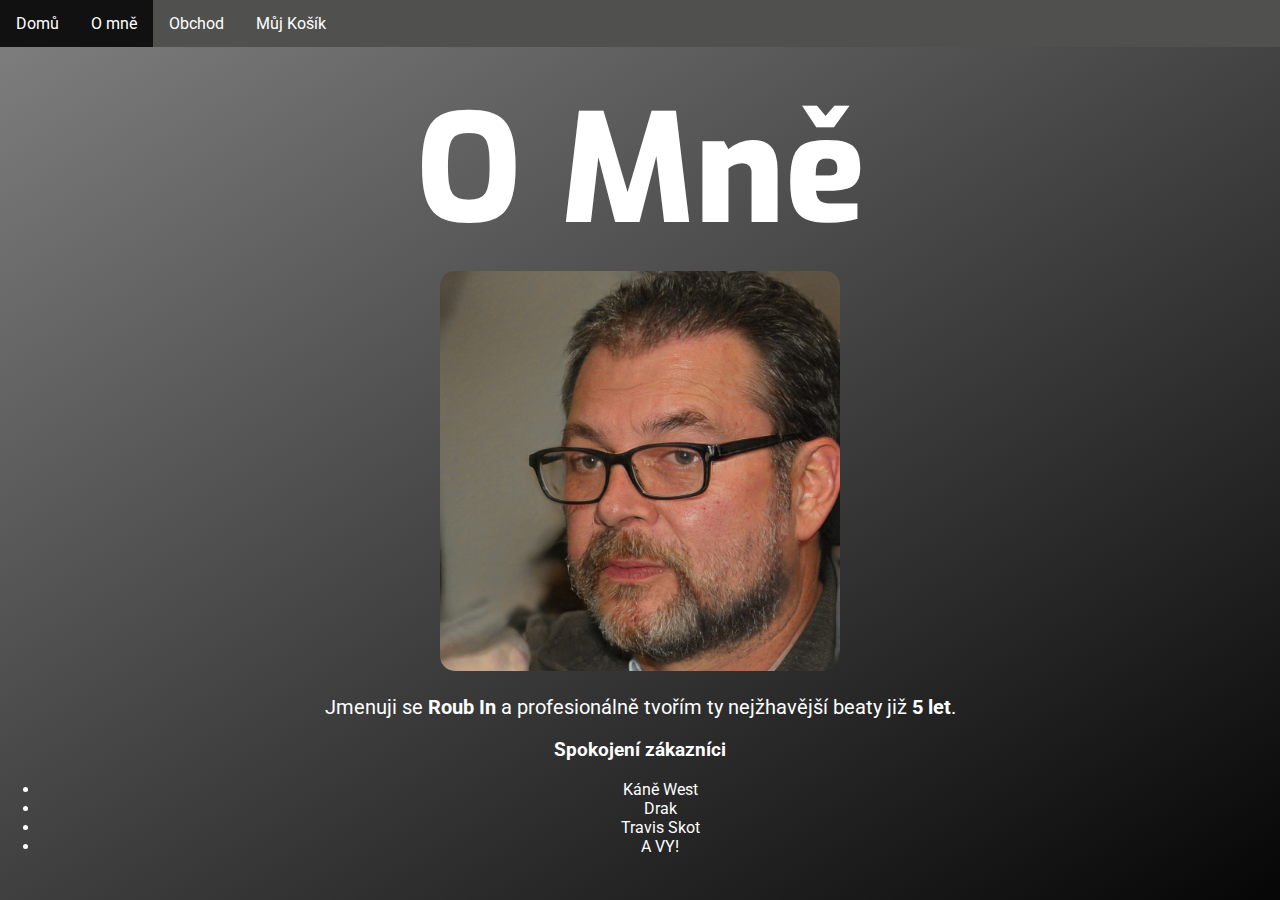
<file: about/index.html>
<!DOCTYPE html>
<html lang="en">
  <head>
    <meta charset="UTF-8" />
    <meta http-equiv="X-UA-Compatible" content="IE=edge" />
    <meta name="viewport" content="width=device-width, initial-scale=1.0" />
    <title>O Mně | RoBítz</title>
    <link rel="preconnect" href="https://fonts.googleapis.com" />
    <link rel="preconnect" href="https://fonts.gstatic.com" crossorigin />
    <link
      href="https://fonts.googleapis.com/css2?family=Exo:wght@800&family=Roboto:wght@400;700&display=swap"
      rel="stylesheet"
    />
    <link rel="stylesheet" href="./style.css" />
  </head>
  <body>
    <nav class="navbar">
      <ul class="nav">
        <li><a href="../">Domů</a></li>
        <li class="active"><a href=".">O mně</a></li>
        <li><a href="../obchod">Obchod</a></li>
        <li><a href="../kosik">Můj Košík</a></li>
      </ul>
    </nav>
    <div class="home">
      <div class="container">
        <h1>O Mně</h1>
        <img src="../images/rob.jpeg" />
        <p>
          Jmenuji se <b>Roub In</b> a profesionálně tvořím ty nejžhavější beaty
          již <b>5 let</b>.
        </p>
        <h3>Spokojení zákazníci</h3>
        <ul>
          <li>Káně West</li>
          <li>Drak</li>
          <li>Travis Skot</li>
          <li>A VY!</li>
        </ul>
      </div>
    </div>
  </body>
</html>
</file>
<file: about/style.css>
html,
body {
  margin: 0;
  padding: 0;
  color: white;
  font-family: "Roboto", sans-serif;
  height: 100%;
  width: 100%;
  overflow-y: hidden;
  background: rgb(6, 6, 6);
  background: linear-gradient(
    328deg,
    rgba(6, 6, 6, 1) 0%,
    rgba(128, 128, 128, 1) 100%
  );
}

/* NAVBAR */
ul.nav {
  list-style-type: none;
  margin: 0;
  padding: 0;
  overflow: hidden;
  background-color: #50514f;
}

ul.nav li {
  float: left;
}

ul.nav li a {
  display: block;
  color: white;
  text-align: center;
  padding: 14px 16px;
  text-decoration: none;
}

ul.nav li a:hover {
  background-color: #111;
}

li.active {
  background-color: #111;
}

/* Zbytek */

h1 {
  font-family: "Exo", sans-serif;
  font-weight: 800;
  font-size: 150px;
  margin: 0;
  padding-top: 25px;
}
.container {
  width: 100%;
  text-align: center;
}
p {
  font-size: 20px;
}
img {
  width: 400px;
  border-radius: 15px;
}
</file>
